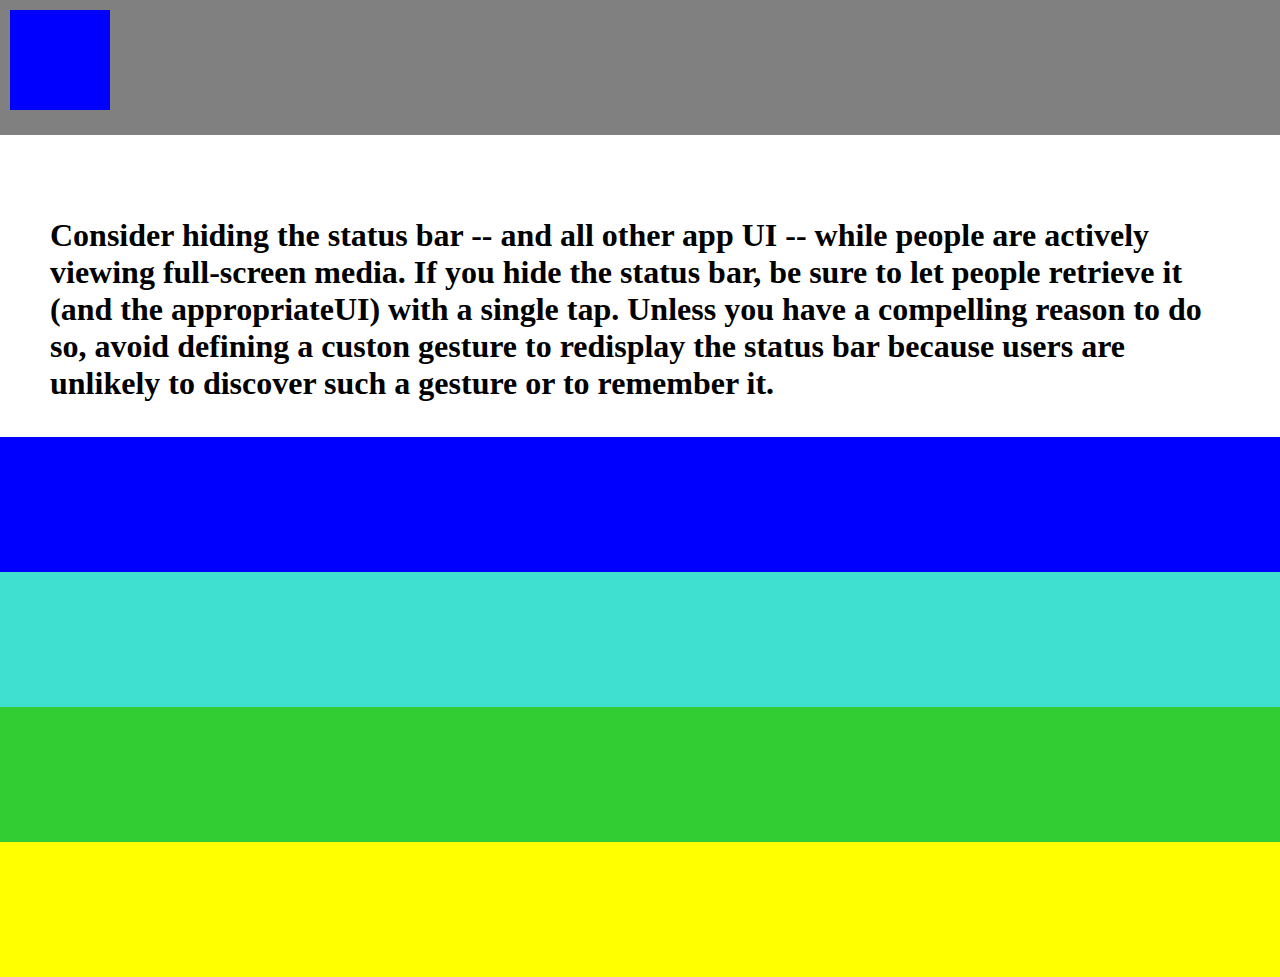
<file: third/index.html>
<!DOCTYPE html>
<html lang="en">
<head>
    <meta charset="UTF-8">
    <meta name="viewport" content="width=device-width, initial-scale=1.0">
    <title>AP Third Solution</title>
    <link rel="stylesheet" href="style.css">
</head>
<body>
    <div class="r1">
        <div class="box"></div>
    </div>
    <div class="r2">
        <p class="p-text">Consider hiding the status bar -- and all other app UI -- while people are actively viewing full-screen media. If you hide the status bar, be sure to let people retrieve it (and the appropriateUI) with a single tap. Unless you have a compelling reason to do so, avoid defining a custon gesture to redisplay the status bar because users are unlikely to discover such a gesture or to remember it.</p>
    </div>
    <div class="r3"></div>
    <div class="r4"></div>
    <div class="r5"></div>
    <div class="r6"></div>
</body>
</html>
</file>
<file: third/style.css>
body {
    margin: 0;
    padding: 0;
    height: 100%;
}

.r1 {
    width: 100%;
    background-color: grey;
    height: 135px;
    padding: 10px;
    box-sizing: border-box;
}

.box {
    height: 100px;
    width: 100px;
    background-color: blue;
    box-sizing: border-box;
}

.r2 {
    height: 270px;
    width: 100%;
}

.p-text {
    font-weight: bold;
    font-size: xx-large;
    text-align: left;
    padding: 50px;
}

.r3 {
    width: 100%;
    height: 135px;
    background-color: blue;
}

.r4 {
    width: 100%;
    height: 135px;
    background-color: turquoise;
}

.r5 {
    width: 100%;
    height: 135px;
    background-color: limegreen;
}

.r6 {
    width: 100%;
    height: 135px;
    background-color: yellow;
}
</file>
